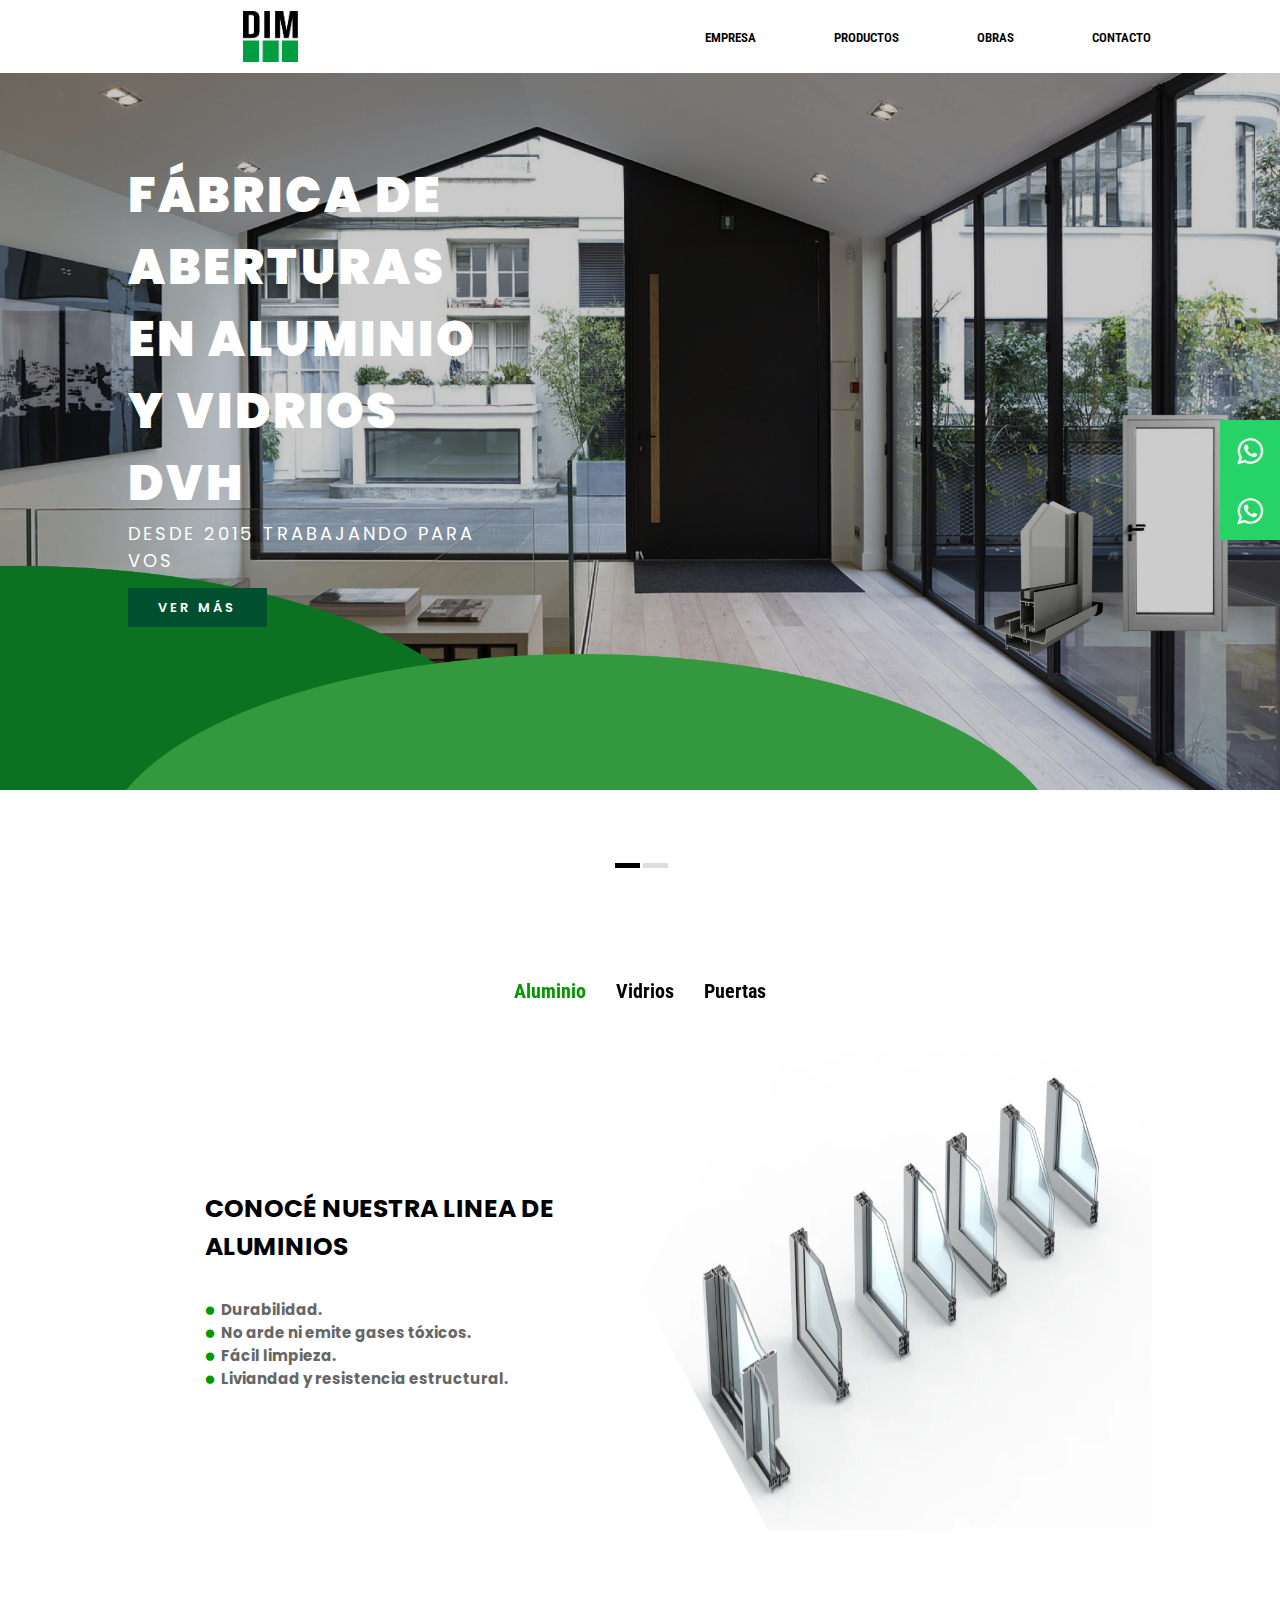
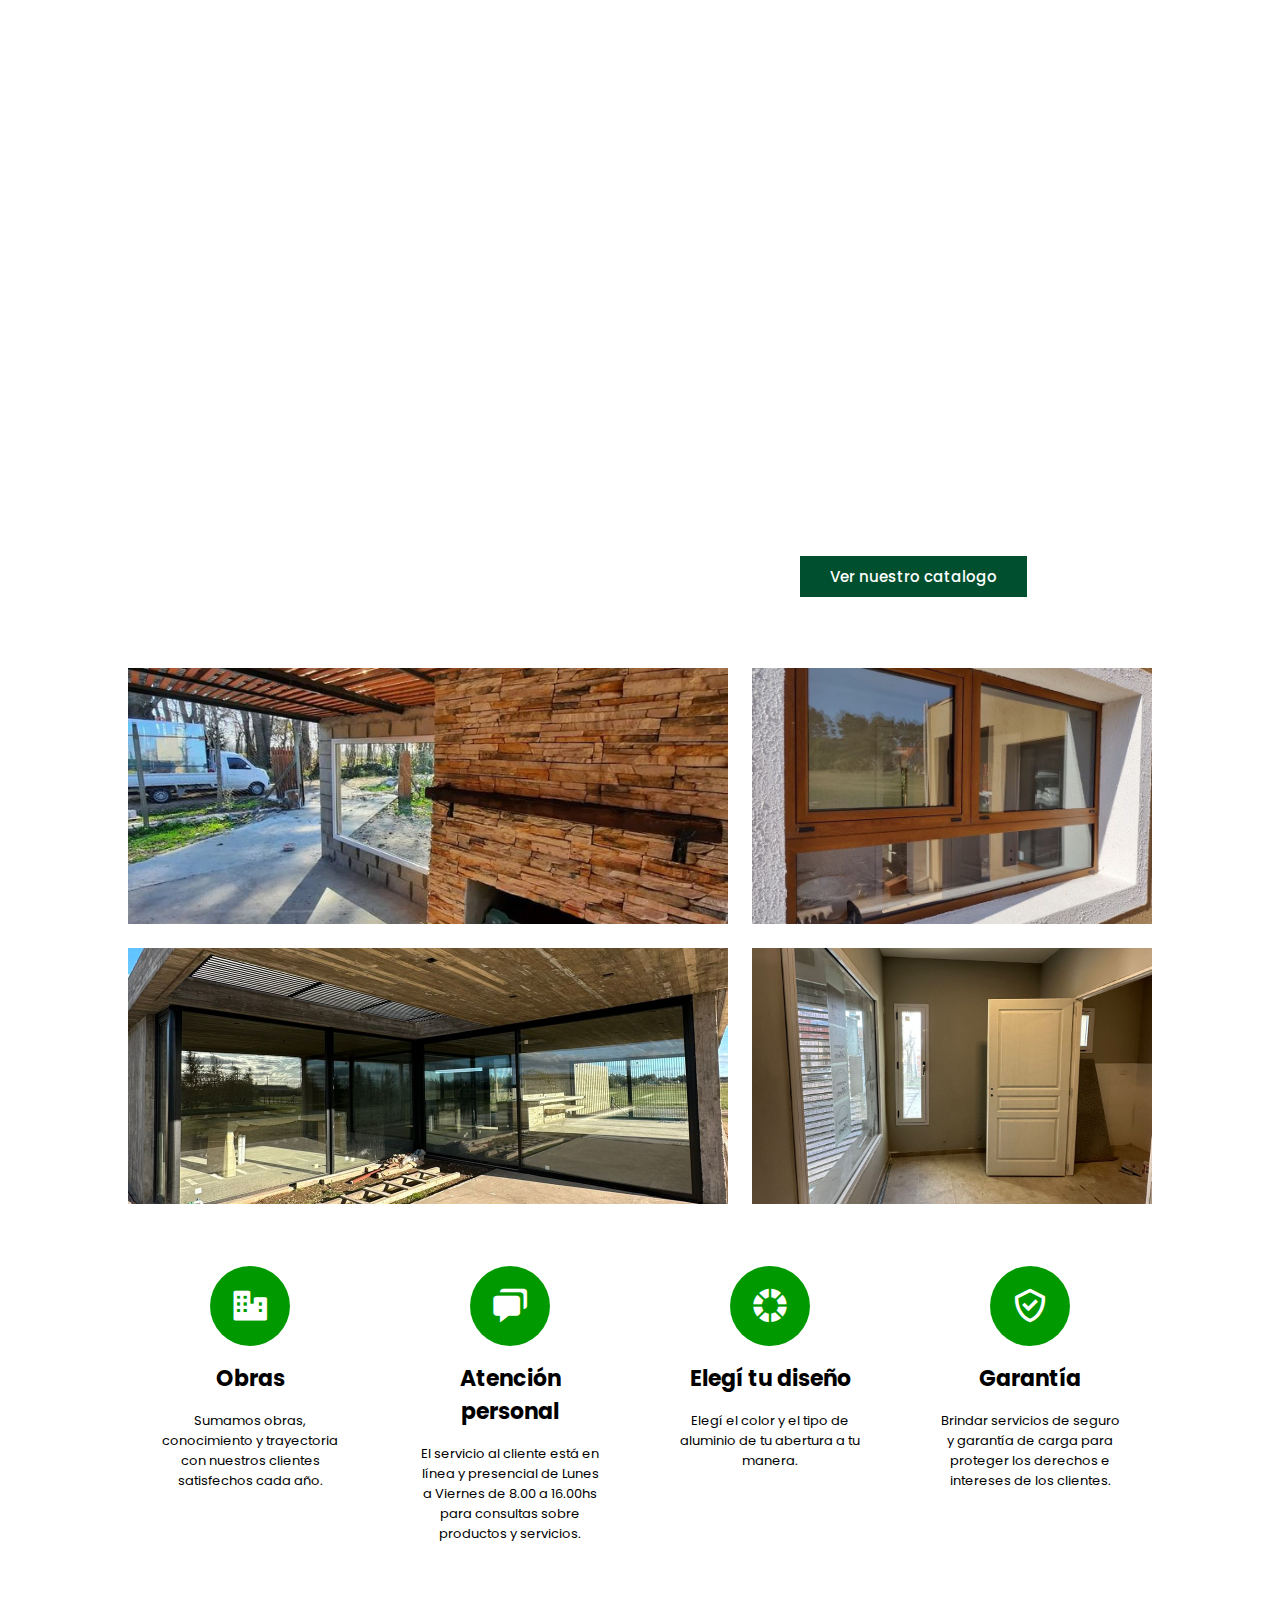
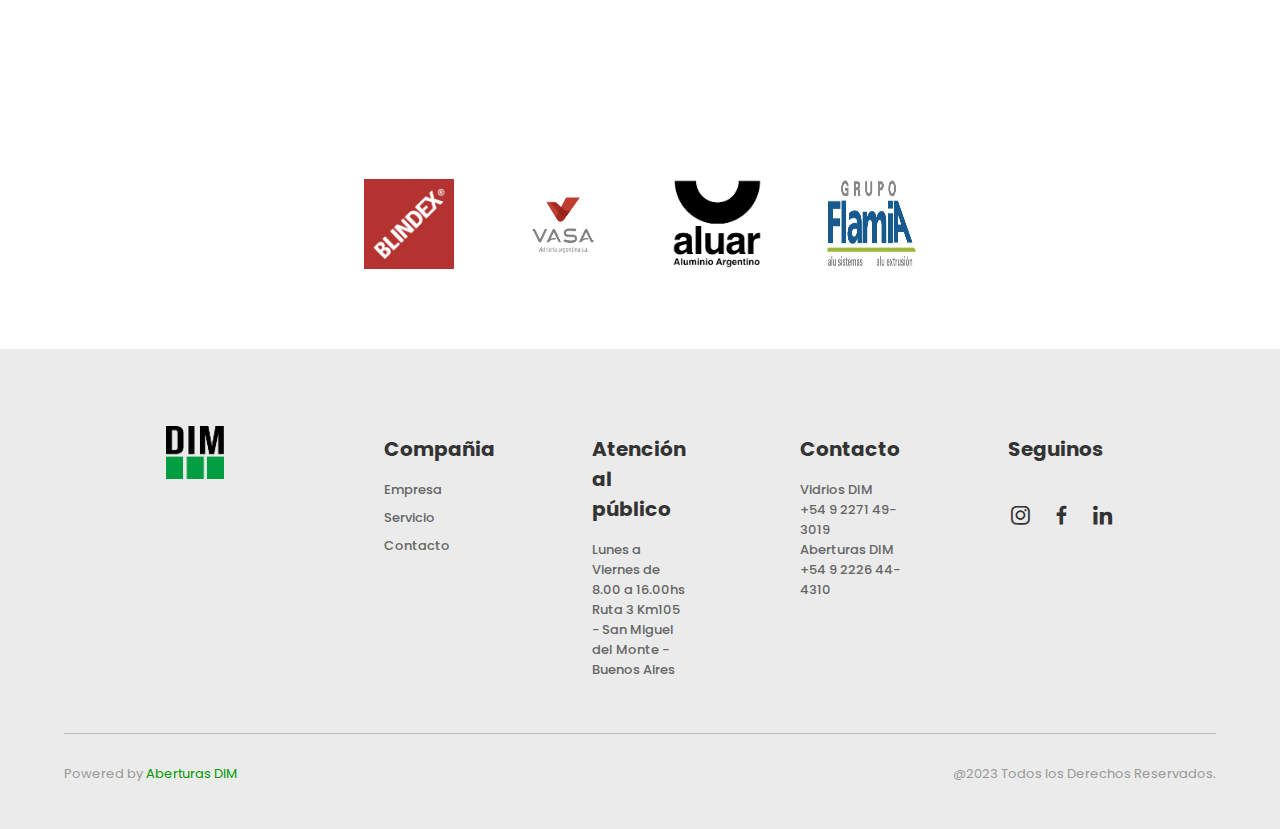
<file: index.html>
<!DOCTYPE html>
<html lang="en">

<head>
  <meta charset="UTF-8">
  <link rel="icon" type="image/png" href="img/LOGO DIM.png">
  <link rel="stylesheet" href="diseno.css">
  </link>
  <link href="https://unpkg.com/boxicons@2.1.2/css/boxicons.min.css" rel="stylesheet" />
  <link rel="preconnect" href="https://fonts.googleapis.com">
  <link rel="preconnect" href="https://fonts.gstatic.com" crossorigin>
  <link href="https://fonts.googleapis.com/css2?family=Poppins:wght@200;300;400;500;600;700;900&display=swap"
    rel="stylesheet">

  <link rel="stylesheet"
    href="https://fonts.googleapis.com/css2?family=Material+Symbols+Outlined:opsz,wght,FILL,GRAD@20..48,100..700,0..1,-50..200" />
  <link href="https://fonts.googleapis.com/css2?family=Roboto+Condensed:wght@300;400;700&display=swap" rel="stylesheet">
  <link href="https://fonts.googleapis.com/css2?family=Josefin+Sans:wght@100;200;300;400;500;600&display=swap"
    rel="stylesheet">

  <title>DIM</title>
  <script src="js/scrollreveal.js"></script>
  <script defer src="js/script2.js"></script>
  <script defer src="js/script.js"></script>
</head>

<body>
  <header>
    <nav>
      <div class="nav-up">
        <a href="index.html" class="logo-link"><img class="logo" src="img/LOGO DIM.png" alt="logo"></a>
        <ul class="list">
          <li><a class="boton" href="us.html">EMPRESA</a></li>
          <li><a class="boton">PRODUCTOS <!--  <i class='bx bxs-chevron-down'></i>--></a>
            <ul class="sublist">
              <li><a href="productos.html">ABERTURAS EN ALUMINIO</a></li>
              <li><a href="productos2.html">VIDRIOS Y D.V.H</a></li>
              <li><a href="productos3.html">ABERTURAS EN PVC</a></li>
            </ul>
          </li>
          <li><a class="boton" href="obras.html">OBRAS</a></li>
          <li><a class="boton" href="contacto.html">CONTACTO</a></li>
        </ul>
      </div>
      <div class="logo">
        <i class='bx bx-menu material-symbols-outlined'></i>
      </div>

      <div class="sidebar">
        <div class="sidebar-content">
          <ul class="lists">
            <li>
              <a href="us.html" class="nav-link">EMPRESA</a>
            </li>
            <li class="abrirSubMenu">
              <a class="nav-link">PRODUCTOS</a>
              <ul class="submenuPhone">
                <li><a href="productos.html">ABERTURAS EN ALUMINIO</a></li>
                <li><a href="productos2.html">VIDRIOS Y D.V.H</a></li>
                <li><a href="productos3.html">ABERTURAS EN PVC</a></li>
              </ul>
            </li>
            <li>
              <a href="obras.html" class="nav-link">OBRAS</a>
            </li>
            <li>
              <a href="contacto.html" class="nav-link">CONTACTO</a>
            </li>
          </ul>
        </div>
      </div>
    </nav>

    <section class="overlay"></section>
  </header>

  <div class="slide-contenedor">
    <div class="miSlider fade">
      <img class="imagen" loading="lazy" src="img/fondo2.png" alt="fondo1">
    </div>
    <div class="miSlider fade">
      <img class="imagen" loading="lazy" src="img/fondo3.png" alt="fondo2">
    </div>

    <div class="barras">
      <span class="barra active" onclick="posicionSlide(1)"></span>
      <span class="barra" onclick="posicionSlide(2)"></span>
    </div>
    <section class="banner-h1">
      <div class="banner-text">
        <h1 class="">FÁBRICA DE ABERTURAS EN ALUMINIO Y VIDRIOS DVH</h1>
        <h2 class=""><span>
            Desde 2015 trabajando para vos</span></h2>
        <div>
          <a href="us.html" class="button1">VER MÁS</a>
        </div>
      </div>
    </section>
  </div>

  <!-- BODY -->
  <!-- PRODUCTOS -->
  <section class="eleccionProductos">
    <div class="operations">
      <div class="operations__tab-container prueba11">
        <button class="btn operations__tab operations__tab--1 operations__tab--active" data-tab="1">Aluminio
        </button>
        <button class="btn operations__tab operations__tab--2" data-tab="2">Vidrios
        </button>
        <button class="btn operations__tab operations__tab--3" data-tab="3">Puertas
        </button>
      </div>
      <div class="operations__content operations__content--1 operations__content--active prueba1">
        <section class="flexbox">
          <div class="div_flexbox">
            <div class="text_flexbox">
              <h1>Conocé nuestra linea de aluminios
              </h1>
              <ul>
                <li><i class='bx bxs-circle'></i>Durabilidad.</li>
                <li><i class='bx bxs-circle'></i>No arde ni emite gases tóxicos.</li>
                <li><i class='bx bxs-circle'></i>Fácil limpieza.</li>
                <li><i class='bx bxs-circle'></i>Liviandad y resistencia estructural.</li>
              </ul>
            </div>
          </div>
          <div class="div_flexbox">
            <img class="img_flexbox" loading="lazy" src="img/perfiles.jpg" alt="aluminio">
          </div>
        </section>
      </div>

      <div class="operations__content operations__content--2">
        <section class="flexbox">
          <div class="div_flexbox">
            <div class="text_flexbox">
              <h1>Elegí nuestro Doble Vidriado Hermético</h1>
              <ul>
                <li><i class='bx bxs-circle'></i>Aumentá 100% el aislamiento térmico mejorando tu confort.</li>
                <li><i class='bx bxs-circle'></i>Ahorrá hasta un 50% de energía en los sistemas de climatización.</li>
                <li><i class='bx bxs-circle'></i>Mejora el aislamiento acústico.</li>
                <li><i class='bx bxs-circle'></i>Elimina la sensación de “mucho frío/calor” sobre las ventanas.</li>
              </ul>
            </div>
          </div>
          <div class="div_flexbox">
            <img class="img_flexbox" loading="lazy" src="img/dvh.jpg" alt="vidrio">
          </div>
        </section>
      </div>
      <div class="operations__content operations__content--3">
        <section class="flexbox">
          <div class="div_flexbox">
            <div class="text_flexbox">
              <h1>Nuestros proveedores de aberturas para todo tipo de necesidades</h1>
              <ul>
                <li><i class='bx bxs-circle'></i>Conocé todos nuestros proveedores en la sección de Productos/Puertas.
                </li>
              </ul>
            </div>
          </div>
          <div class="div_flexbox">
            <img class="img_flexbox" loading="lazy" src="img/puertas.jpg" alt="puertas">
          </div>
        </section>
      </div>
    </div>
  </section>

  <!-- AVISO -->
  <div class="aviso">
    <div class="aviso_section">
      <h1>El aluminio es la elección inteligente para construcciones duraderas y resistentes al tiempo</h1>
    </div>
  </div>

  <!-- CATALOGO -->
  <div class="grid-container">
    <div class="grid-item">
      <div>
        <h2 class="prueba1">NUESTROS ÚLTIMOS PRODUCTOS</h2>
        <h1 class="prueba2">Mirá todo nuestro catálogo</h1>
      </div>
    </div>
    <div class="grid-item">
      <a href="productos.html" class="button2">Ver nuestro catalogo</a>
    </div>
    <div class="grid-item"></div>
    <div class="grid-item"></div>
    <div class="grid-item"></div>
    <div class="grid-item"></div>
  </div>


  <!-- INFO -->
  <div class="section_info">
    <div class="info">
      <div class="info_div">
        <i class='bx bxs-business info_icon'></i>
        <h1>Obras</h1>
        <p>Sumamos obras, conocimiento y trayectoria con nuestros clientes satisfechos cada año. </p>
      </div>
      <div class="info_div">
        <i class='bx bxs-chat info_icon'></i>
        <h1>Atención personal</h1>
        <p>El servicio al cliente está en línea y presencial de Lunes a Viernes de 8.00 a 16.00hs para
          consultas sobre productos y servicios.</p>
      </div>
      <div class="info_div">
        <i class='bx bxs-color info_icon'></i>
        <h1>Elegí tu diseño</h1>
        <p>Elegí el color y el tipo de aluminio de tu abertura a tu manera.</p>
      </div>
      <div class="info_div">
        <i class='bx bx-check-shield info_icon'></i>
        <h1>Garantía</h1>
        <p>Brindar servicios de seguro y garantía de carga para proteger los derechos e intereses de los clientes.</p>
      </div>
    </div>
  </div>

  <!-- PROVEEDORES -->
  <section class="proveedores">
    <div class="grid_proveedores">
      <div class="grid_proveedores_div">
        <img src="img/sponsor4.png" loading="lazy" class="img_proveedores" alt="proveedor">
      </div>
      <div class="grid_proveedores_div">
        <img src="img/sponsor3.jpg" loading="lazy" class="img_proveedores" alt="proveedor">
      </div>
      <div class="grid_proveedores_div">
        <img src="img/sponsor5.png" loading="lazy" class="img_proveedores" alt="proveedor">
      </div>
      <div class="grid_proveedores_div">
        <img src="img/logoFlamia.png" loading="lazy" class="img_proveedores" alt="proveedor">
      </div>
      <!-- <div class="grid_proveedores_div">
        <img src="img/sponsor8.jpg" loading="lazy" class="img_proveedores" alt="proveedor">
      </div> -->
      <!-- <div class="grid_proveedores_div">
        <img src="img/sponsor6.jpg" loading="lazy" class="img_proveedores" alt="proveedor">
      </div> -->
      <!-- <div class="grid_proveedores_div">
        <img src="img/PAVIR.jpg" loading="lazy" class="img_proveedores" alt="proveedor">
      </div> -->
    </div>
  </section>

  <!-- ----------------  FOOTER ------------------------------ -->
  <footer>
    <section class="gridFooter">
      <div class="navFooter">
        <img class="logoFooter" src="img/LOGO DIM.png">
      </div>
      <div class="navFooter">
        <div>
          <h3>Compañia</h3>
          <ul>
            <li><a>Empresa</a></li>
            <li><a>Servicio</a></li>
            <li><a>Contacto</a></li>
          </ul>
        </div>
      </div>
      <div class="navFooter">
        <div>
          <h3>Atención al público</h3>
          <p>Lunes a Viernes de 8.00 a 16.00hs
            <br>
            Ruta 3 Km105 - San Miguel del Monte - Buenos Aires
          </p>
        </div>
      </div>
      <div class="navFooter">
        <div>
          <h3>Contacto</h3>
          <ul>
            <li>
              <a
                href="https://api.whatsapp.com/send?phone=2271493019&text=Hola%21%20Quisiera%20m%C3%A1s%20informaci%C3%B3n%20.">Vidrios DIM +54 9 2271 49-3019</a>
              <a 
                href="https://api.whatsapp.com/send?phone=2226444310&text=Hola%21%20Quisiera%20m%C3%A1s%20informaci%C3%B3n%20.">Aberturas DIM +54 9 2226 44-4310</a>
            </li>
        </div>
      </div>
      <div class="navFooter">
        <div>
          <h3>Seguinos</h3>
          <div class="redes">
            <!-- <a href="https://api.whatsapp.com/send?phone=2226444310&text=Hola%21%20Quisiera%20m%C3%A1s%20informaci%C3%B3n%20."
              class="iconsFooter">
              <i class='bx bxl-whatsapp'></i>
            </a> -->
            <a href="https://www.instagram.com/aberturasdim/" class="iconsFooter">
              <i class='bx bxl-instagram'></i>
            </a>
            <a href="https://www.facebook.com/aberturas.dim.1" class="iconsFooter">
              <i class='bx bxl-facebook'></i>
            </a>
            <a href="https://www.linkedin.com/company/aberturas-dim/" class="iconsFooter">
              <i class='bx bxl-linkedin'></i>
            </a>
          </div>
        </div>
      </div>
    </section>
    <div class="fondoFooter">
      <div>
        <h3> Powered by <a href="https://www.instagram.com/aberturasdim/">Aberturas DIM </a></h3>
      </div>
      <div>
        <h3>@2023 Todos los Derechos Reservados.</h3>
      </div>
    </div>
  </footer>

  <script src="js/java.js"></script>
  <script src="js/java2.js"></script>

  <div class="loadingio-spinner-ellipsis-j2d7tpbd1qg loader" id="loader">
    <div class="ldio-2kz5flwb2ko">
      <div></div>
      <div></div>
      <div></div>
      <div></div>
      <div></div>
    </div>
  </div>

  <div class="grid-wsp">
    <div class="section-grid-wsp">
      <link rel="stylesheet" href="https://maxcdn.bootstrapcdn.com/font-awesome/4.5.0/css/font-awesome.min.css">
      <a href="https://api.whatsapp.com/send?phone=2226444310&text=Hola%21%20Quisiera%20m%C3%A1s%20informaci%C3%B3n%20."
        class="float" target="_blank">
        <ul class="submenu">
          <li>División aluminio</li>
        </ul>
        <i class="fa fa-whatsapp my-float"></i>
      </a>
    </div>
    <div class="section-grid-wsp">
      <link rel="stylesheet" href="https://maxcdn.bootstrapcdn.com/font-awesome/4.5.0/css/font-awesome.min.css">
      <a href="https://api.whatsapp.com/send?phone=2271493019&text=Hola%21%20Quisiera%20m%C3%A1s%20informaci%C3%B3n%20."
        class="float" target="_blank">
        <ul class="submenu">
          <li>División vidrios</li>
        </ul>
        <i class="fa fa-whatsapp my-float"></i>
      </a>
    </div>
  </div>
</body>

</html>
</file>
<file: diseno.css>
:root {
    --color-primary: #00502f;
    --color-secondary: #5c896a;
    --color-tertiary: rgb(0, 153, 0);
    --color-primary-opacity: #5ec5763a;
    --color-footer: #37383d;
    --color-tertiary-opacity: rgb(112, 128, 144);
    --color-whatsapp: rgb(37, 211, 102);
}

* {
    border: none;
    padding: 0;
    margin: 0;
    text-decoration: none;
    box-sizing: border-box;
    list-style: none;
}

body {
    background-color: #fff;
    font-family: 'Poppins', sans-serif;
}

body::-webkit-scrollbar {
    width: 11px;
}

body::-webkit-scrollbar-thumb {
    background: #D3D3D3;
    border-radius: 5px;
    padding-right: 2px;
}

/* WHATSAPP */
.grid-wsp {
    display: grid;
    grid-template-rows: repeat(2, 1fr);
    gap: 0;
    position: fixed;
    right: 0px;
    bottom: 40vh;
}

.section-grid-wsp {
    width: 60px;
    height: 60px;
    background-color: #25d366;
    color: #FFF;
    /* border-radius: 50px; */
    text-align: center;
    font-size: 30px;
    /* box-shadow: 2px 2px 3px #999; */
    z-index: 100;
}

.section-grid-wsp:hover {
    background-color: #fff;
}

.float {
    color: #FFF;
}

.float:hover {
    color: #25d366;
}

/* SUBMENU */
.submenu {
    visibility: hidden;
    position: absolute;
    opacity: 0;
    transition: .4s;
}

.submenu li {
    font-size: 15px;
    display: block;
    width: 180px;
    right: 11.2rem;
    position: relative;
    background-color: #25d366;
    padding: 19px;
    color: #fff;
    text-decoration: none;
}

.float:hover,
.section-grid-wsp:hover .submenu {
    visibility: visible;
    opacity: 1;
}


.my-float {
    margin-top: 16px;
}


@media (min-width: 1920px) and (max-width: 2560px) {
    .grid-wsp {
        bottom: 42vh;
    }

    .section-grid-wsp {
        width: 80px;
        height: 80px;
        font-size: 40px;
    }

    /* SUBMENU */

    .submenu li {
        font-size: 18px;
        width: 250px;
        right: 15.5rem;
        padding: 26px;
    }
}

@media screen and (max-width: 992px) {
    .grid-wsp {
        bottom: 47vh;
    }

    .section-grid-wsp {
        width: 100px;
        height: 100px;
        font-size: 50px;
    }

    .my-float {
        margin-top: 25px;
    }

    /* SUBMENU */
    .submenu li {
        font-size: 25px;
        width: 300px;
        right: 18.7rem;
        padding: 30px;
    }
}


/*----- HEADER -------*/
header {
    width: 100%;
}

/* BORRAR EN CASO DE CAMBIO */
.abajo {
    transition: .6s;
    background-color: transparent;
    backdrop-filter: blur(10px);
    z-index: 20;
}

.abajo .boton {
    color: #000;
}

.logo {
    transition: .5s;
    width: 65px;
    padding: 5px;
}

.abajo .logo {
    width: 60px;
}

@media (min-width: 1920px) and (max-width: 2560px) {
    .logo {
        width: 80px;
        padding: 8px;
    }

    .abajo .logo {
        width: 60px;
    }
}

@media screen and (max-width: 992px) {
    .logo {
        width: 120px;
        padding: 8px;
    }

    .abajo .logo {
        width: 100px;
    }
}

.logo-link {
    position: relative;
    left: 13rem;
    cursor: pointer;
}

@media (min-width: 1920px) and (max-width: 2560px) {
    .logo-link {
        left: 15rem;
    }
}

@media screen and (max-width: 992px) {
    .logo-link {
        left: 0rem;
    }
}

.logo-link-nav {
    cursor: pointer;
}

.list {
    display: flex;
    align-items: center;
    gap: 3rem;
}

li {
    position: relative;
    display: inline-block;
}

.boton {
    font-family: 'Roboto Condensed', serif;
    color: #000;
    font-weight: 600;
    font-size: 13px;
    padding: 15px;
}

@media (min-width: 1920px) and (max-width: 2560px) {
    .boton {
        font-size: 15px;
    }
}

.boton:hover {
    cursor: pointer;
    color: #aaa;
}

/* SUBLIST*/
.sublist {
    position: absolute;
    background: #fff;
    border: 1px solid #999;
    width: 130%;
    margin-top: .8rem;
    display: none;
    transition: all 1.5s;
}

.sublist li a {
    font-weight: 600;
    font-size: 13px;
    font-family: 'Roboto Condensed', serif;
    display: block;
    padding: 15px;
    color: #000;
}

.list li:hover .sublist {
    display: block;
}

.sublist li a:hover {
    color: #aaa;
}


@media (min-width: 1920px) and (max-width: 2560px) {
    .sublist {
        width: 160%;
    }

    .sublist li a {
        font-size: 15px;
        padding: 18px;
    }
}

/* NAV */
nav {
    background-color: #fff;
    position: fixed;
    display: flex;
    align-items: center;
    transition: .9s;
    width: 100%;
    top: 0;
    left: 0;
    z-index: 10;
}

@media screen and (max-width: 992px) {
    .abajo {
        transition: .7s;
    }
}

nav .logo {
    display: flex;
    margin: 0 24px;
}

.nav-up {
    background-color: transparent;
    padding: 6px;
    justify-content: space-between;
    display: flex;
    transition: .9s;
    width: 100%;
    top: 0;
    left: 0;
    z-index: 10;
}

@media screen and (max-width: 992px) {
    .nav-up {
        margin-left: 10%;
        width: 60%;
    }

}

.logo .logo-name {
    color: #333;
    font-size: 22px;
    font-weight: 500;
}


.logo .material-symbols-outlined {
    visibility: hidden;
}

/* MENU RESPONSIVE*/
.lists {
    margin-top: 10rem;
    list-style: none;
    display: flex;
    flex-direction: column;
    padding: 0px;
}

.lists li a {
    color: #333;
    font-size: 30px;
    font-weight: 600;
    display: block;
    width: 100%;
    padding: 40px;
    z-index: 2
}

.lists li a:hover {
    color: var(--color-tertiary);
}

.submenuPhone {
    visibility: hidden;
    position: absolute;
    opacity: 0;
    transition: .4s;
}

.submenuPhone li {
    display: block;
    width: 100%;
    left: 29rem;
    position: relative;
    background-color: #fff;
    text-decoration: none;
}

.submenuPhone li a {
    font-size: 30px;
    color: #333;
    font-weight: 500;
}

.abrirSubMenu:hover .submenuPhone {
    visibility: visible;
    opacity: 1;
}

nav .sidebar {
    z-index: 7;
    position: fixed;
    top: 0;
    left: -100%;
    height: 40vh;
    width: 50%;
    background-color: #fff;
    box-shadow: 0 5px 1px rgba(0, 0, 0, 0.1);
    transition: all 0.4s ease;
}

@media screen and (max-width: 992px) {
    nav .sidebar {
        height: 100vh;
    }
}

nav.open .sidebar {
    left: 0;
}

.sidebar .sidebar-content {
    display: flex;
    height: 100%;
    flex-direction: column;
    justify-content: space-between;
    padding: 30px 16px;
}


.overlay {
    z-index: 8;
    position: fixed;
    top: 0;
    left: -100%;
    height: 1000vh;
    width: 200%;
    opacity: 0;
    pointer-events: none;
    transition: all 0.4s ease;
    background: rgba(0, 0, 0, 0.3);
}

nav.open~.overlay {
    opacity: 1;
    top: 0%;
    pointer-events: auto;
}


/* ------- SLIDER ------- */
.slide-contenedor {
    max-width: 100%;
    max-height: 100vh;
    width: 100%;
    height: auto;
    position: relative;
    overflow: hidden;
}

.miSlider img {
    filter: brightness(80%);
    width: 100%;
    height: auto;
    max-height: 100vh;
    height: inherit;
    object-fit: cover;
    vertical-align: top;
    transition: 4s;
    object-position: center;
}

.barras {
    position: absolute;
    bottom: 0;
    width: 100%;
    display: flex;
    justify-content: center;
    margin-bottom: 2rem;
}

.barra {
    cursor: pointer;
    height: 5px;
    width: 25px;
    background: #dcdde1;
    display: inline-block;
    margin-left: 3px;
}

.active {
    background-color: #000;
}

.fade {
    animation-name: fade;
    animation-duration: 1.5s;
}

@keyframes fade {
    from {
        opacity: .4;
    }

    to {
        opacity: 1;
    }
}

/*BANNER*/
.banner-h1 {
    position: relative;
    left: 10%;
    display: flex;
    bottom: 70vh;
}

.banner-text {
    letter-spacing: 3px;
    width: 30%;
}

.banner-text h1 {
    font-size: 3rem;
    font-weight: 900;
    color: #fff;
}

.banner-text h2 {
    font-size: 18px;
    font-weight: 400;
    color: #fff;
    text-transform: uppercase;
}

.button1 {
    font-weight: 600;
    font-size: 13px;
    padding: 10px 30px;
    background-color: var(--color-primary);
    color: #fff;
    position: relative;
    top: 20px;
}

.button1:hover {
    background-color: var(--color-tertiary);
    border: none;
    color: #fff;
    transition: 0.4s;
}

@media (min-width: 1920px) and (max-width: 2560px) {
    .banner-h1 {
        bottom: 70vh;
    }

    .banner-text h1 {
        font-size: 60px;
    }

    .banner-text h2 {
        font-size: 25px;
    }

    .button1 {
        top: 30px;
        padding: 15px 30px;
        font-size: 18px;
    }
}

@media screen and (max-width: 992px) {
    .banner-h1 {
        bottom: 50vh;
    }

    .banner-text {
        width: 70%;
    }

    .banner-text h1 {
        font-size: 80px;
    }

    .banner-text h2 {
        font-size: 30px;
    }

    .button1 {
        font-size: 30px;
        padding: 30px 40px;
        top: 60px;
    }

    .barras {
        visibility: hidden;
    }
}

/* ----- body ------ */

.grid-container {
    justify-content: center;
    margin: 0 auto;
    width: 80%;
    display: grid;
    grid-template-columns: repeat(1, 1fr 400px);
    grid-template-rows: 10rem 16rem 16rem;
    gap: 1.5rem;
}

/* PRIMER GRID */
.grid-item:first-child {
    display: flex;
    flex-direction: column;
    justify-content: center;
    text-align: left;
}

.grid-item:first-child div {
    position: relative;
    left: 3rem;
}

.grid-item:first-child div h1 {
    text-transform: uppercase;
    font-size: 25px;
    font-weight: 700;
    color: var(--color-tertiary);
}

.grid-item:first-child div h2 {
    font-weight: 700;
    font-size: 18px;
    color: #000;
}

/* SEGUNDO GRID */

.button2 {
    font-size: 15px;
    font-weight: 500;
    padding: 10px 30px;
    background-color: var(--color-primary);
    color: #fff;
    position: relative;
    top: 5rem;
    left: 3rem;
}

.button2:hover {
    background-color: var(--color-tertiary);
    color: #fff;
    transition: 0.4s;
}

.grid-item:nth-child(3) {
    background-image: url(img/obra3.jpg);
    background-repeat: no-repeat;
    background-position: center;
    background-size: cover;
}

.grid-item:nth-child(4) {
    background-image: url(img/OBRA29.jpg);
    background-repeat: no-repeat;
    background-position: center;
    background-size: cover;
}

.grid-item:nth-child(5) {
    background-image: url(img/OBRA12.jpg);
    background-repeat: no-repeat;
    background-position: center;
    background-size: cover;
}

.grid-item:nth-child(6) {
    background-image: url(img/OBRA16.jpg);
    background-repeat: no-repeat;
    background-position: center;
    background-size: cover;
}

@media (min-width: 1920px) and (max-width: 2560px) {

    .grid-item:first-child div {
        top: 2rem;
    }

    .grid-container {
        justify-content: center;
        display: grid;
        grid-template-columns: repeat(1, 1fr 600px);
        grid-template-rows: 13rem 25rem 25rem;
        gap: 1.5rem;
    }

    .button2 {
        top: 7.5rem;
        font-size: 15px;
        padding: 15px 30px;
    }

    .grid-item:first-child div h1 {
        font-size: 35px;
        margin-top: 0rem;
    }
}

@media screen and (max-width: 992px) {
    .grid-container {
        position: relative;
        width: 80%;
        margin: 0 auto;
        display: grid;
        grid-template-columns: repeat(1, 1fr);
        grid-template-rows: 40rem 10rem 30rem 30rem 30rem 30rem;
        gap: 1.5rem;
    }

    .grid-item:first-child {
        text-align: center;
    }

    .grid-item:first-child div {
        position: relative;
        top: -5rem;
        left: 0rem;
    }

    .grid-item:first-child div h1 {
        font-size: 70px;
        margin-top: 0rem;
    }

    .grid-item:first-child div h2 {
        font-size: 40px;
    }

    .button2 {
        left: 25%;
        margin: 0 auto;
        top: 0rem;
        width: 100%;
        font-size: 30px;
        padding: 30px 40px;
    }
}

/* ////////// AVISO /////////////// */
.aviso {
    display: flex;
    justify-content: center;
    align-items: center;
    position: relative;
    background-image: url(img/fondoparadim5.jpg);
    background-repeat: no-repeat;
    background-attachment: fixed;
    background-position: center;
    background-size: cover;
    object-fit: cover;
    height: 30rem;
    width: 100%;
}

.aviso_section {
    text-align: center;
}

.aviso_section h1 {
    text-transform: uppercase;
    width: 70%;
    margin: 0 auto;
    color: #fff;
    font-size: 25px;
}

.aviso_section p {
    margin-top: 1rem;
    color: #eee;
    font-size: 20px;
}

@media (min-width: 1920px) and (max-width: 2560px) {
    .aviso {
        height: 40rem;
    }

    .aviso_section h1 {
        padding: 2rem;
        font-size: 30px;
    }

    .aviso_section p {
        font-size: 20px;
    }

    .button3 {
        font-size: 1.2rem;
        top: 3rem;
        width: 11rem;
        padding: 15px;
    }
}

@media screen and (max-width: 992px) {
    .aviso {
        position: relative;
        top: -10rem;
        height: 70vh;
    }

    .aviso_section h1 {
        font-size: 50px;
    }

    .aviso_section p {
        padding: 2rem;
        font-size: 40px;
        text-transform: uppercase;
        width: 80%;
        margin: 0 auto;
        font-weight: 500;
    }

    .button3 {
        font-size: 1.5rem;
        top: 3rem;
        width: 18rem;
        padding: 15px;
    }
}

/* /////////////// OPERACIONES //////////////7 */

/* OPERATIONS */
.operations {
    width: 100%;
    height: 40rem;
    margin: 4rem auto 0 auto;
    background-color: #fff;
}

.operations__tab-container {
    display: flex;
    justify-content: center;
}

.operations__tab {
    font-family: 'Roboto Condensed', serif;
    background-color: transparent;
    font-size: 20px;
    font-weight: 700;
    color: #000;
    padding: 15px;
}

.operations__tab:hover::after {
    width: 100%;
    right: 0;
    color: #D3D3D3;
}

.operations__tab--active {
    transition: .4s;
    color: var(--color-tertiary);
    /* transform: translateY(-66%); */
}

.operations__content {
    display: none;
    font-size: 1.7rem;
}

.operations__content--active {
    display: grid;

}

@media screen and (max-width: 992px) {
    .operations__tab {
        position: relative;
        top: -20rem;
        font-size: 40px;
        margin-top: 0rem;
    }

    .operations {
        height: 100vh;
    }
}


/* FLEXBOX */
.flexbox {
    position: relative;
    top: 2rem;
    background-color: #fff;
    display: flex;
    width: 80%;
    margin: 0 auto;
    height: 30rem;
}

.div_flexbox {
    width: 50%;
    height: 100%;
    display: flex;
    justify-content: center;
    align-items: center;
}

.text_flexbox {
    width: 70%;
    margin: 0 auto;
}

.text_flexbox h1 {
    font-size: 25px;
    text-transform: uppercase;
    font-weight: 700;
    margin-bottom: 2rem
}

.text_flexbox p,
.text_flexbox li {
    font-size: 15px;
    color: #666;
}

.text_flexbox ul {
    display: flex;
    flex-direction: column;
}

.bxs-circle {
    color: var(--color-tertiary);
    font-size: 10px;
    margin-right: 6px;
}

.img_flexbox {
    clip-path: polygon(25% 0%, 100% 0%, 100% 100%, 25% 100%, 0% 50%);
    width: 100%;
    height: 100%;
}

@media (min-width: 1920px) and (max-width: 2560px) {
    .operations {
        height: 50rem;
    }

    .flexbox {
        height: 40rem;
    }
}

@media screen and (max-width: 992px) {
    .flexbox {
        top: -20rem;
        width: 100%;
        height: 100%;
        flex-direction: column;
    }

    .div_flexbox {
        width: 100%;
        height: 50rem;
    }

    .text_flexbox {
        top: 10%;
        width: 80%;
        text-align: center;
    }

    .text_flexbox h1 {
        font-size: 60px;
    }

    .text_flexbox li {
        font-size: 30px;
    }

    .img_flexbox {
        clip-path: none;
        width: 100%;
        height: 100%;
    }

    .bxs-circle {
        font-size: 20px;
        margin-right: 6px;
    }

}

/* CONTENEDOR A PAGINA */
.link_a_productos {
    margin-bottom: 5rem;
    display: flex;
    align-items: center;
    justify-content: center;
    position: relative;
}

.button4 {
    font-size: 14px;
    width: 14rem;
    font-weight: 500;
    padding: 10px 20px;
    background-color: var(--color-primary);
    color: #fff;
    position: relative;
    text-align: center;
}

.button4:hover {
    background-color: var(--color-tertiary);
    color: #fff;
    margin: 0px 20px 0px 20px;
    transition: 0.4s;
}

@media (min-width: 1920px) and (max-width: 2560px) {
    .link_a_productos {
        margin-top: 3rem;
    }

    .button4 {
        font-size: 1.2rem;
        padding: 15px;
    }
}

@media screen and (max-width: 992px) {
    .link_a_productos {
        margin: 10rem;
    }

    .button4 {
        font-size: 30px;
        width: 25rem;
        font-weight: 500;
        padding: 30px 40px;
        position: relative;
        text-align: center;
    }

}

/* ////////// INFO //////// */

.section_info {
    height: 55vh;
    background-color: #fff;
    width: 100%;
}

.info {
    gap: 1rem;
    text-align: center;
    display: flex;
    justify-content: center;
    margin: 0 auto;
    width: 80%;
    /* box-shadow: 0px 30px 60px 0px rgba(0, 0, 0, 0.25); */
    height: 50vh;

}

.info_div {
    /* background-color: rgba(238, 238, 238, .4); */
    /* box-shadow: 0px 10px 20px 0px rgba(0, 0, 0, 0.12); */
    margin-top: 2rem;
    padding: 30px;
    width: 25%;
}

.info_div h1 {
    color: #000;
    margin-top: 1rem;
    font-weight: 700;
    font-size: 22px;
}

.info_div p {
    color: #000;
    font-weight: 400;
    margin-top: 1rem;
    font-size: 13px;
}

.info_icon {
    clip-path: circle(50% at 50% 50%);
    background-color: var(--color-tertiary);
    color: #fff;
    font-size: 40px;
    padding: 20px;
}

@media (min-width: 1920px) and (max-width: 2560px) {

    .section_info {
        height: 45vh;
    }

    .info {
        display: flex;
        justify-content: center;
        position: relative;
        top: 0vh;
        width: 80%;
        height: 40vh;

    }

    .info_div {
        padding: 40px;
        width: 25%;
    }

    .info_div h1 {
        margin-top: 1rem;
        font-size: 30px;
    }

    .info_div p {
        margin-top: 1rem;
        font-size: 16px;
    }

    .info_icon {
        font-size: 50px;
    }
}

@media screen and (max-width: 992px) {

    .section_info {
        display: flex;
        justify-content: center;
        align-items: center;
        height: 100vh;
        width: 100%;
    }

    .info {
        justify-content: center;
        text-align: center;
        flex-direction: column;
        left: 5vh;
        top: 5vh;
        width: 80%;
        height: 80vh;

    }

    .info_div {
        width: 100%;
    }

    .info_div h1 {
        font-size: 60px;
    }

    .info_div p {
        font-size: 35px;
    }

    .info_icon {
        font-size: 90px;
    }

}

/* /////////////////// PROVEEDORES /////////////////  */
.grid_proveedores {
    margin: 5rem;
    display: flex;
    justify-content: center;
    gap: 4rem;
    display: flex;
}

.grid_proveedores_div {
    display: flex;
    justify-content: center;
}

.img_proveedores {
    width: 90px;
    filter: grayscale(.3);
}


@media (min-width: 1920px) and (max-width: 2560px) {
    .grid_proveedores {
        gap: 5rem;
    }

    .proveedores h1 {
        margin: 7rem;
        font-size: 25px;
    }

    .img_proveedores {
        width: 100px;
    }
}

@media screen and (max-width: 992px) {

    .grid_proveedores {
        gap: 4rem;
        display: grid;
        grid-template-columns: repeat(1, 1fr);
        grid-template-rows: repeat(7, 20rem);
    }

    .img_proveedores {
        width: 300px;
    }
}

/* ------------------------FOOTER --------------------*/
footer {
    background-color: #ebebeb;
    width: 100%;
    height: 30rem;
}

.gridFooter {
    display: grid;
    gap: 1rem;
    grid-template-columns: repeat(5, 1fr);
    width: 80%;
    margin: 0 auto;
    height: 80%;
}

.navFooter {
    display: flex;
    flex-direction: column;
}

.navFooter h1,
h3,
ul {
    font-weight: 700;
    color: #333;
}

.navFooter h3 {
    font-weight: 700;
    font-size: 20px;
    margin-top: .5rem;
    margin-bottom: 1rem;
}

.navFooter p {
    color: #666;
    font-size: 13px;
    font-weight: 500;
    margin-top: .5rem;
}

.navFooter ul li {
    display: flex;
    flex-direction: column;
    font-size: 13px;
    font-weight: 500;
    margin-top: .5rem;
}

.navFooter ul li a {
    color: #666;
    cursor: pointer;
}

.navFooter ul li a:hover {
    color: var(--color-tertiary);
    transition: .3s;
}

.navFooter div {
    position: relative;
    top: 20%;
    width: 50%;
    margin: 0 auto;
}

.navFooter .redes {
    gap: 1rem;
    width: 50%;
    display: flex;

}

.iconsFooter {
    position: relative;
    right: 50%;
    color: #333;
    font-size: 25px;
}

.iconsFooter :hover {
    transition: .3s;
    color: var(--color-tertiary);
}

.logoFooter {
    position: relative;
    top: 20%;
    left: 20%;
    width: 30%;
}

.fondoFooter {
    width: 90%;
    height: 5rem;
    border-top: #6666 1px solid;
    display: flex;
    align-items: center;
    justify-content: space-between;
    margin: 0 auto;
}

.fondoFooter h3 {
    font-size: 13px;
    font-weight: 400;
    color: #999;
}

.fondoFooter a {
    color: var(--color-tertiary);
}

.fondoFooter a:hover {
    color: #666;
    transition: .3s;
}

@media screen and (max-width: 992px) {

    footer {
        height: 100vh;
    }

    .gridFooter {
        width: 100%;
        gap: 0rem;
        grid-template-columns: repeat(1, 1fr);
        grid-template-rows: repeat(10rem, 30rem, 30rem, 30rem, 20rem);
        height: 80%;
    }

    .navFooter h3 {
        margin-top: 2rem;
        font-size: 45px;
    }

    .navFooter p,
    .navFooter ul li a {
        color: #333;
        font-size: 30px;
        font-weight: 400;
        margin-top: 1rem;
    }

    .iconsFooter {
        font-size: 60px;
    }

    .logoFooter {
        top: 40%;
        left: 25%;
        width: 20%;
    }

    .fondoFooter {
        margin-top: 10rem;
        height: 10rem;
    }

    .fondoFooter h3 {
        margin: 0 auto;
        width: 80%;
        font-size: 25px;
    }
}

/*---------------------------------------------------------------------------RESPONSIVE CON 1500PX INICIO------------------------------------------------------------------------------------*/
@media screen and (max-width: 1500px) {}

/*---------------------------------------------------------------------------RESPONSIVE CON 1200PX INICIO------------------------------------------------------------------------------------*/
@media screen and (max-width: 1200px) {}

/*---------------------------------------------------------------------------RESPONSIVE CON 992PX INICIO------------------------------------------------------------------------------------*/

@media screen and (max-width: 992px) {
    .boton {
        display: none;
    }

    .list {
        display: flex;
        margin-top: 2.3rem;
    }

    .logo .material-symbols-outlined {
        visibility: visible;
        display: flex;
        color: #000;
        margin-left: 1em;
        font-size: 90px;
        z-index: 30;
    }

    .abajo .material-symbols-outlined {
        color: #000;
        z-index: 30;
    }

    nav {
        height: 8rem;
    }

    nav.abajo {
        height: 8rem;
    }

    li.list {
        border-bottom: solid 3px var(--color-secondary);
    }

    /* ------- SLIDER ------- */
    .slide-contenedor {
        max-width: 100%;
        max-height: 100vh;
        width: 100%;
        height: auto;
        position: relative;
        overflow: hidden;
    }


    .miSlider img {
        width: 100%;
        height: auto;
        max-height: 100vh;
        height: 80vh;
        object-fit: cover;
        vertical-align: top;
        transition: 4s;
        object-position: center;
    }

    .barras {
        position: absolute;
        bottom: 0;
        width: 100%;
        display: flex;
        justify-content: center;
        margin-bottom: 40%;
    }

    .barra {
        cursor: pointer;
        height: 5px;
        width: 25px;
        background: #dcdde1;
        display: inline-block;
        margin-left: 3px;
    }

    .active {
        background-color: var(--color-secondary);
    }

    .fade {
        animation-name: fade;
        animation-duration: 1.5s;
    }

    @keyframes fade {
        from {
            opacity: .4;
        }

        to {
            opacity: 1;
        }
    }

}

@keyframes ldio-2kz5flwb2ko {
    0% {
        transform: translate(12px, 80px) scale(0);
    }

    25% {
        transform: translate(12px, 80px) scale(0);
    }

    50% {
        transform: translate(12px, 80px) scale(1);
    }

    75% {
        transform: translate(80px, 80px) scale(1);
    }

    100% {
        transform: translate(148px, 80px) scale(1);
    }
}

@keyframes ldio-2kz5flwb2ko-r {
    0% {
        transform: translate(148px, 80px) scale(1);
    }

    100% {
        transform: translate(148px, 80px) scale(0);
    }
}

@keyframes ldio-2kz5flwb2ko-c {
    0% {
        background: #22a60c
    }

    25% {
        background: #000000
    }

    50% {
        background: #22a60c
    }

    75% {
        background: #000000
    }

    100% {
        background: #22a60c
    }
}

.ldio-2kz5flwb2ko div {
    position: absolute;
    width: 20px;
    height: 20px;
    /* border-radius: 50%; */
    transform: translate(80px, 80px) scale(1);
    background: #22a60c;
    animation: ldio-2kz5flwb2ko 2.272727272727273s infinite cubic-bezier(0, 0.5, 0.5, 1);
}

.ldio-2kz5flwb2ko div:nth-child(1) {
    background: #000000;
    transform: translate(148px, 80px) scale(1);
    animation: ldio-2kz5flwb2ko-r 0.5681818181818182s infinite cubic-bezier(0, 0.5, 0.5, 1), ldio-2kz5flwb2ko-c 2.272727272727273s infinite step-start;
}

.ldio-2kz5flwb2ko div:nth-child(2) {
    animation-delay: -0.5681818181818182s;
    background: #22a60c;
}

.ldio-2kz5flwb2ko div:nth-child(3) {
    animation-delay: -1.1363636363636365s;
    background: #000000;
}

.ldio-2kz5flwb2ko div:nth-child(4) {
    animation-delay: -1.7045454545454546s;
    background: #22a60c;
}

.ldio-2kz5flwb2ko div:nth-child(5) {
    animation-delay: -2.272727272727273s;
    background: #000000;
}

.loadingio-spinner-ellipsis-j2d7tpbd1qg {
    width: 200px;
    height: 200px;
    display: inline-block;
    overflow: hidden;
    background: #f1f2f3;
}

.ldio-2kz5flwb2ko {
    width: 10%;
    height: 20%;
    margin: 0 auto;
    position: relative;
    transform: translateZ(0) scale(1);
    backface-visibility: hidden;
    transform-origin: 0 0;
    /* see note above */
}

.ldio-2kz5flwb2ko div {
    box-sizing: content-box;
}

.loader {
    background-color: #fff;
    width: 100%;
    height: 100vh;
    display: flex;
    justify-content: center;
    align-items: center;
    position: fixed;
    top: 0;
    left: 0;
    z-index: 100000;
    clip-path: polygon(0 0, 100% 0, 100% 100%, 0% 100%);
    transition: clip-path 2s ease-in-out;
}

.loader2 {
    clip-path: polygon(0 0, 100% 0, 100% 0, 0 0);
}


/* ANIMACION IMAGENES */
@keyframes show {
    from {
        opacity: 0;
        scale: 25%;
    }

    to {
        opacity: 1;
    }
}

img {
    view-timeline-name: --image;
    view-timeline-axis: block;

    animation-timeline: --image;
    animation-name: show;

    animation-range: entry 25% cover 30%;
    animation-fill-mode: both;
}

/* FIN ANIMACION IMAGENES */
</file>
